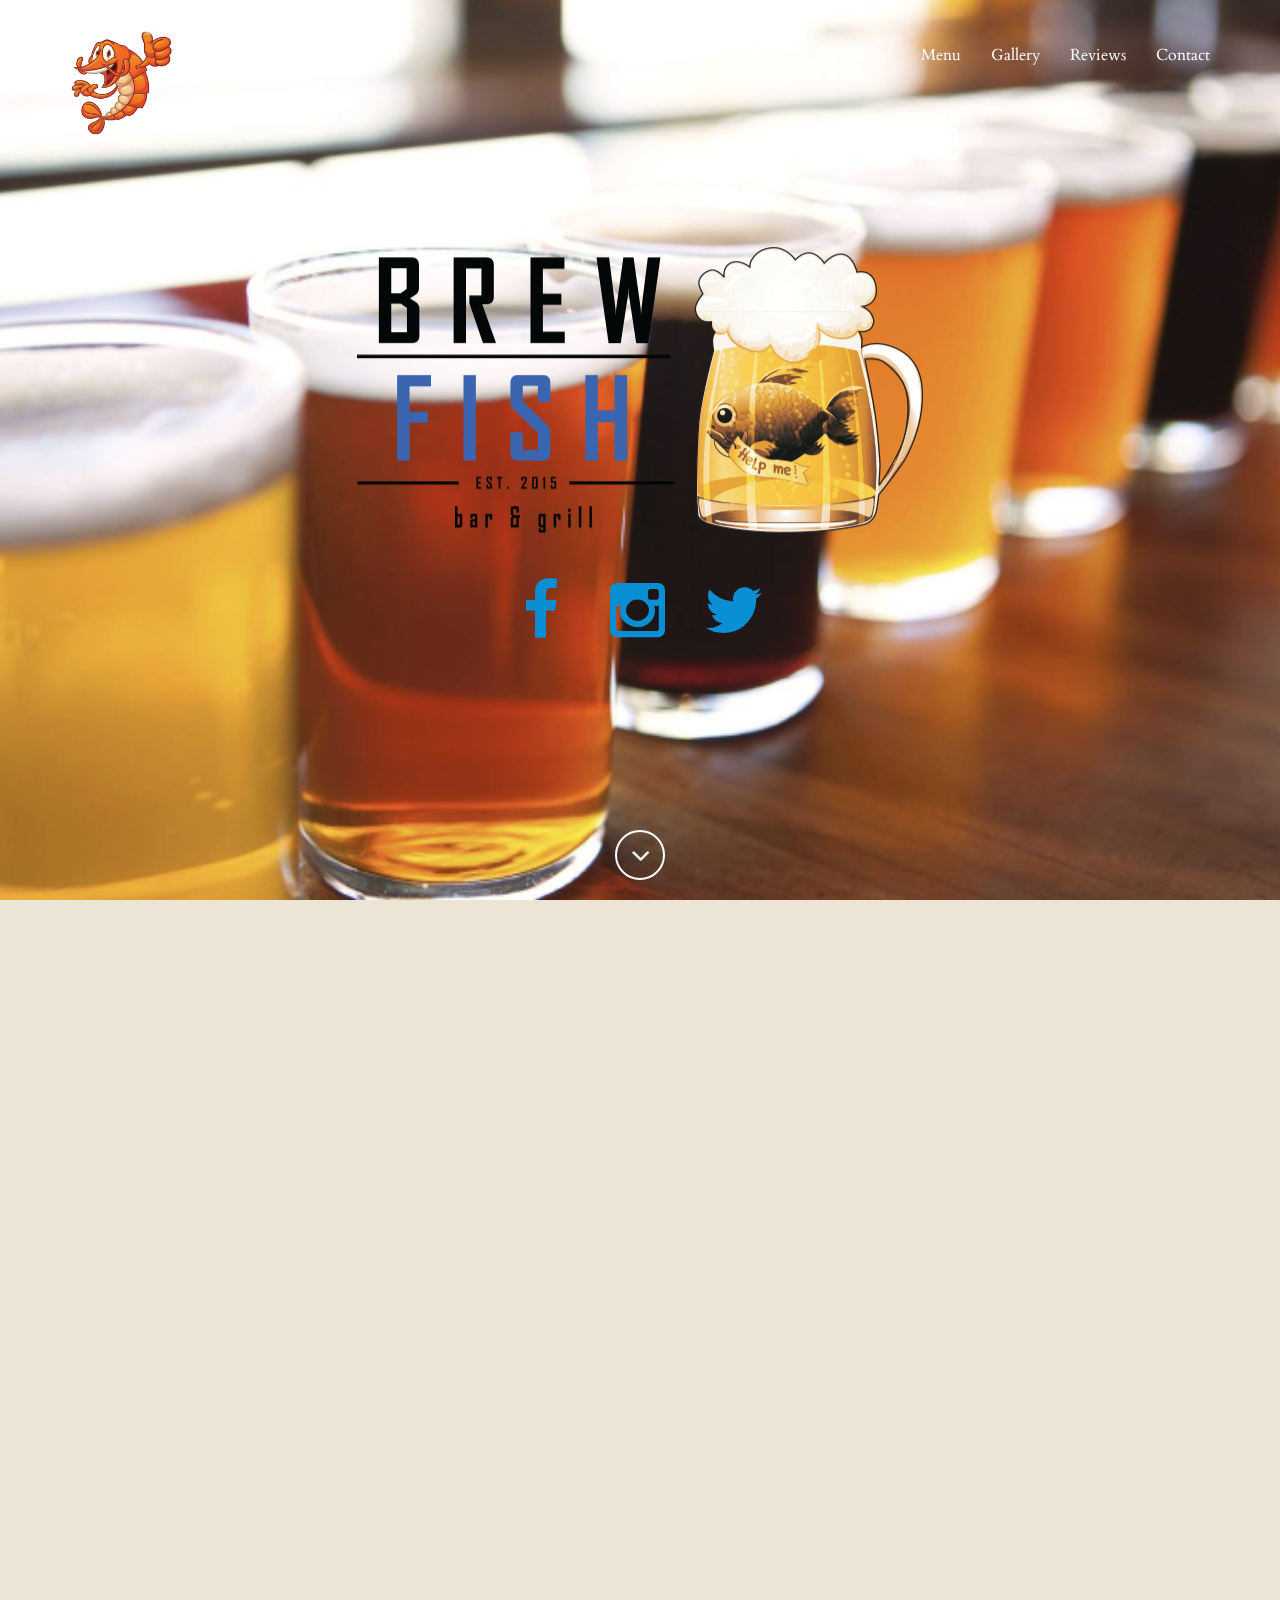
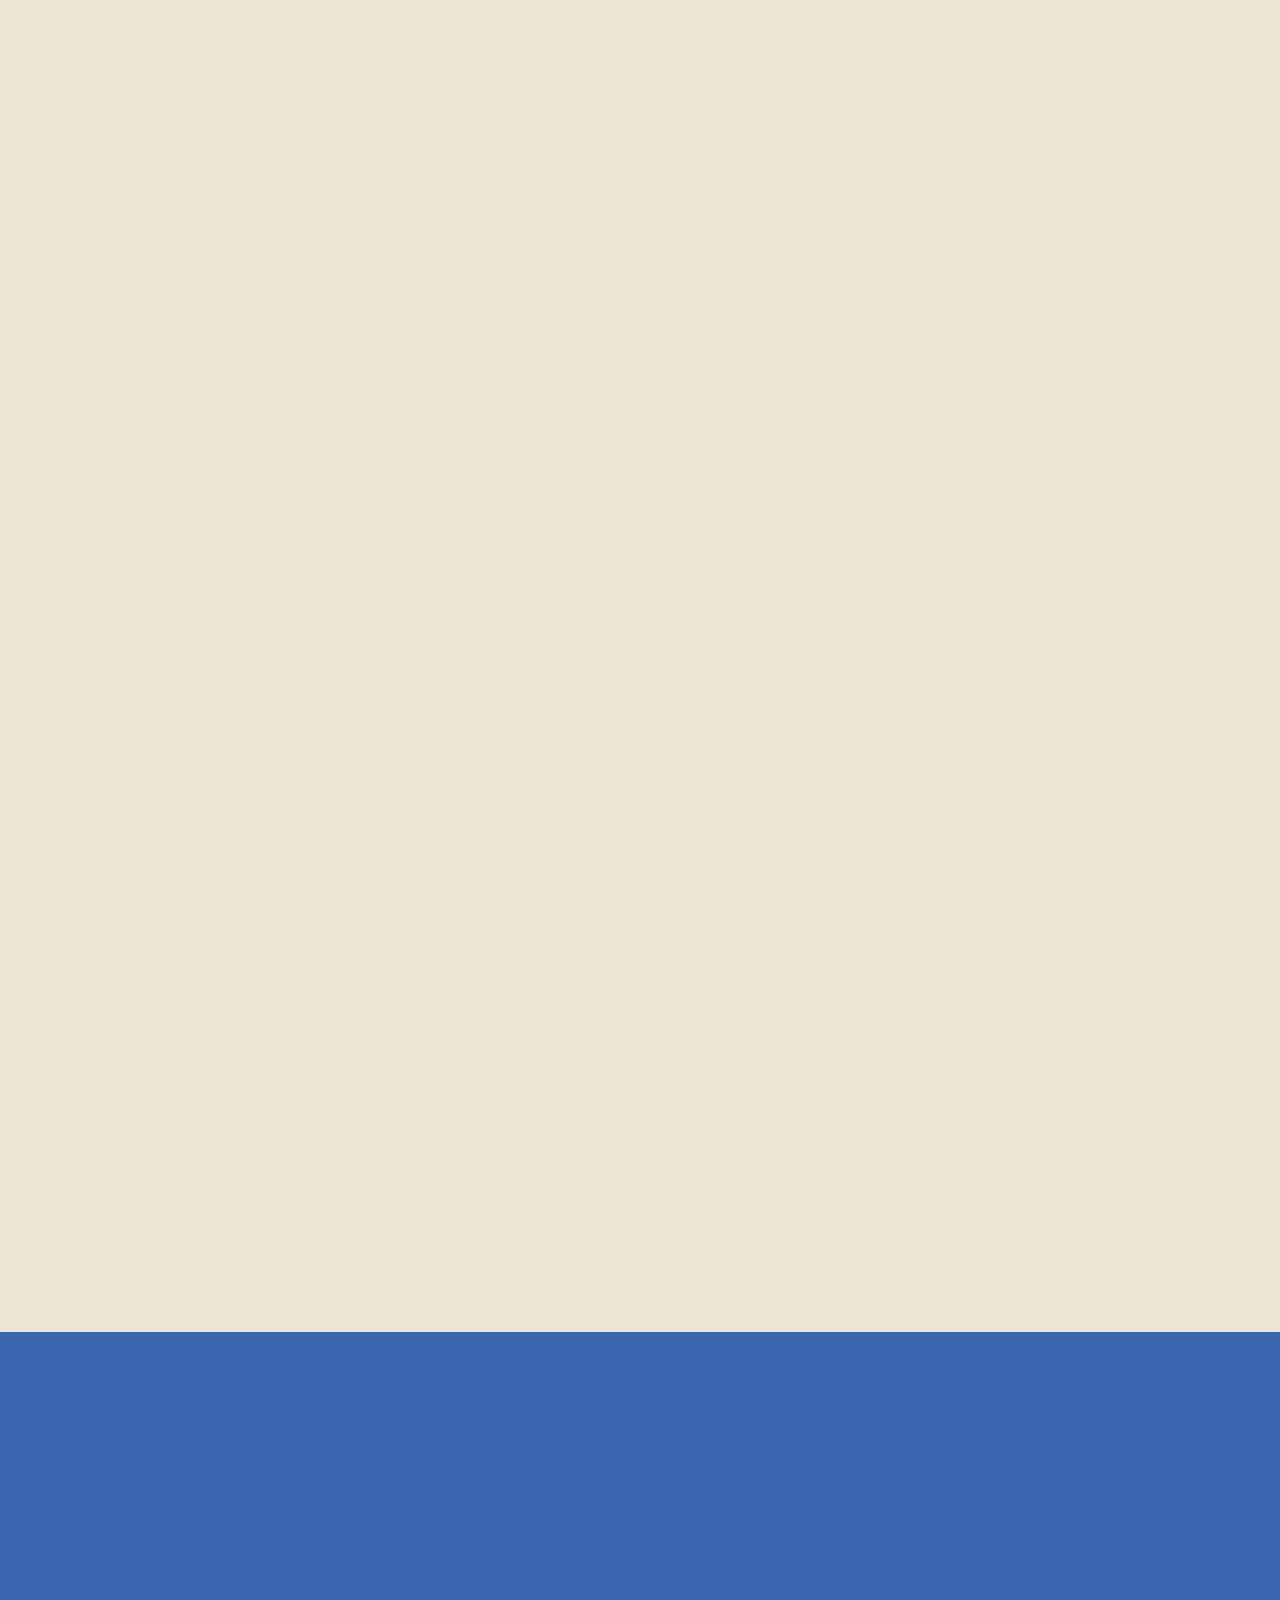
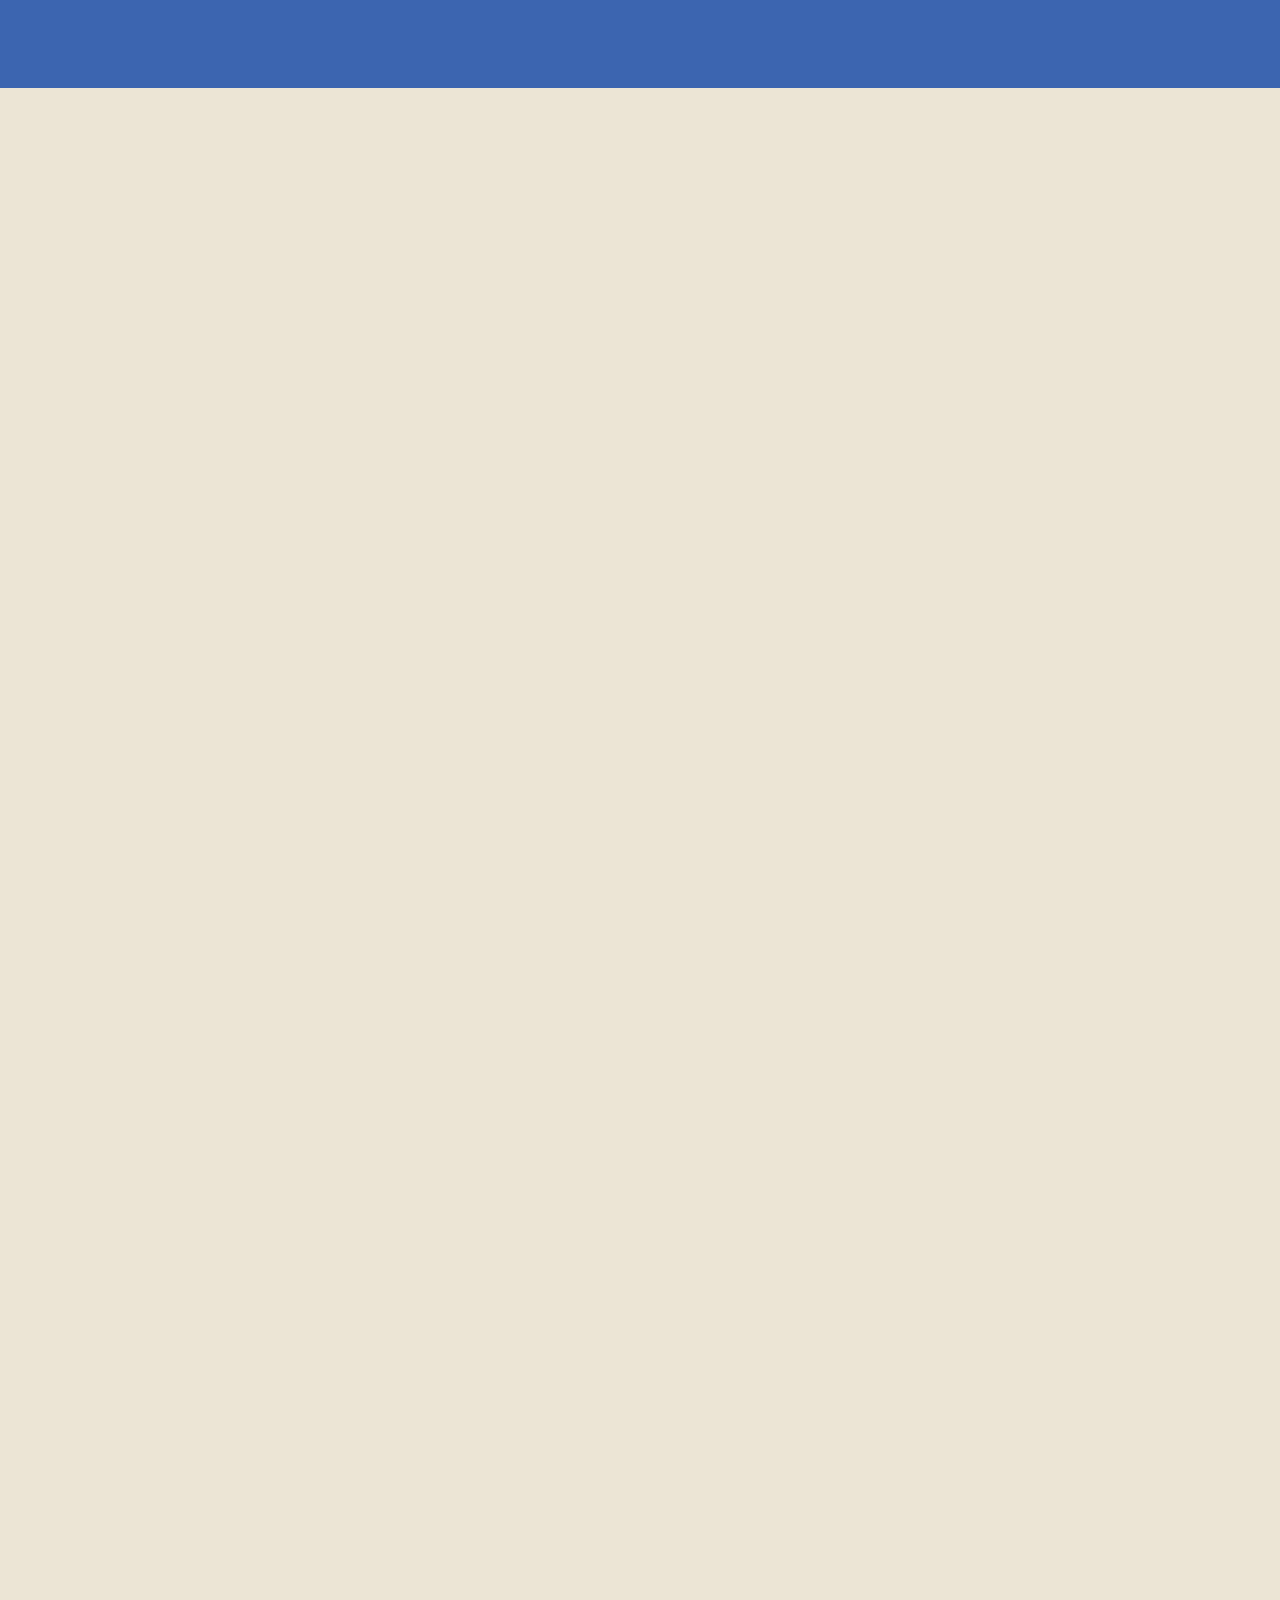
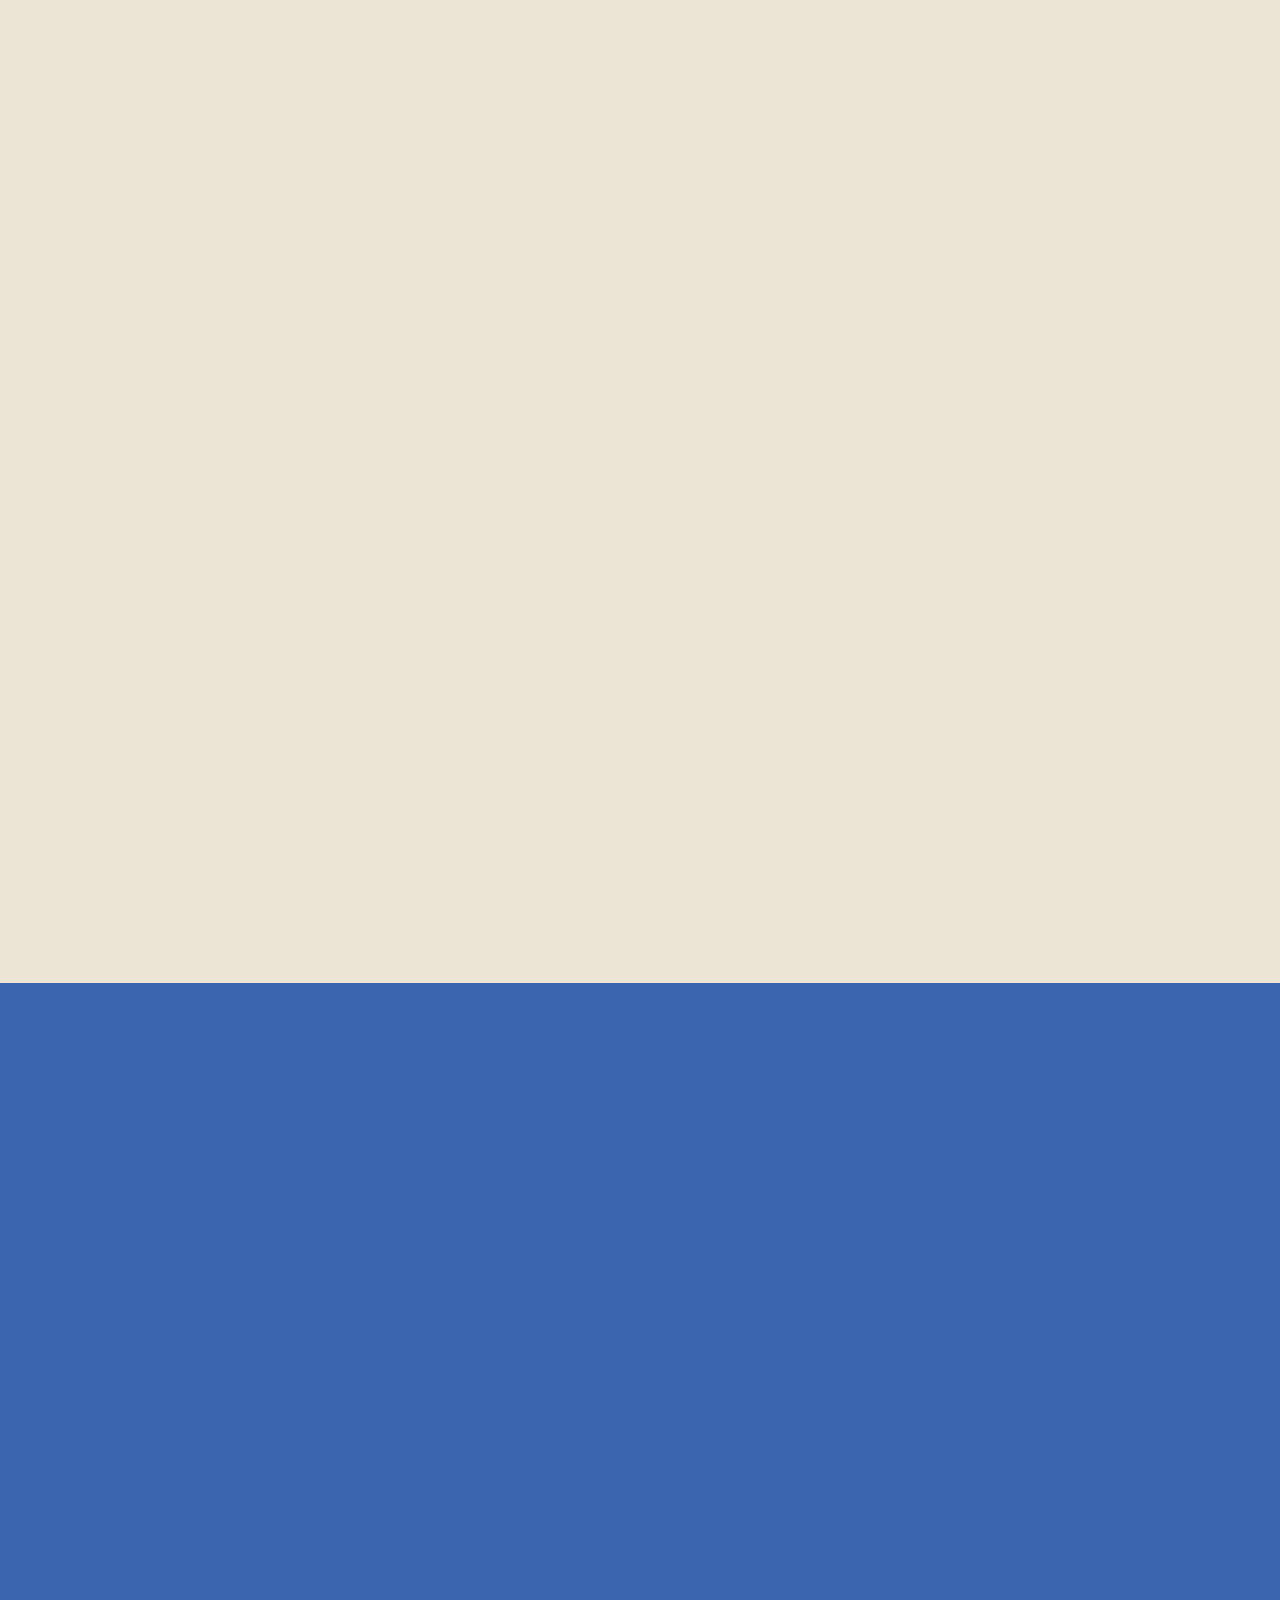
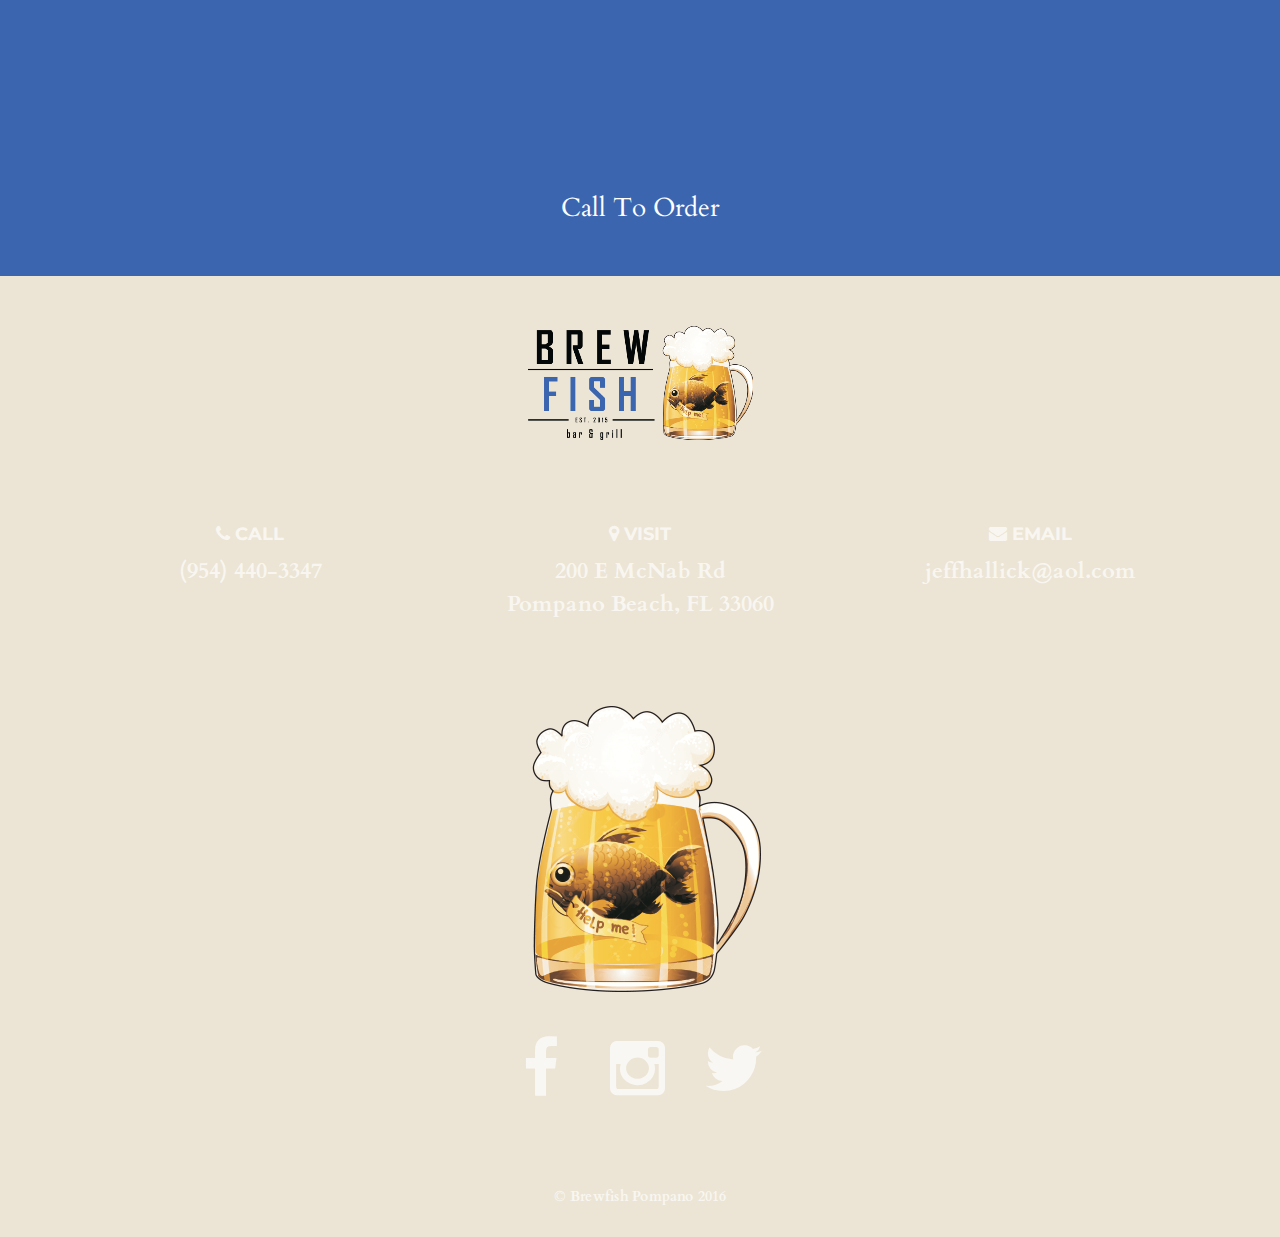
<file: public/index.html>
<!DOCTYPE html>
<html lang="en">

<head>
    <meta charset="utf-8">
    <meta name="viewport" content="width=device-width, initial-scale=1.0, user-scalable=no">
    <meta name="description" content="">
    <meta name="author" content="">
    <meta name="keywords" content="waterfront, casual dining, seafood, patio bar, brunch, happy hour">
    <title>BrewFish Pompano</title>
    <!-- Bootstrap Core CSS -->
    <link href="assets/css/bootstrap/bootstrap.min.css" rel="stylesheet" type="text/css">
    <!-- Retina.js - Load first for faster HQ mobile images. -->
    <script src="assets/js/plugins/retina/retina.min.js"></script>
    <!-- Font Awesome -->
    <link href="assets/font-awesome/css/font-awesome.min.css" rel="stylesheet" type="text/css">
    <!-- Default Fonts -->
    <link href='http://fonts.googleapis.com/css?family=Roboto:400,100,100italic,300,300italic,400italic,500,500italic,700,700italic,900,900italic' rel='stylesheet' type='text/css'>
    <link href='http://fonts.googleapis.com/css?family=Raleway:400,100,200,300,600,500,700,800,900' rel='stylesheet' type='text/css'>
    <!-- Modern Style Fonts (Include these is you are using body.modern!) -->
    <link href='http://fonts.googleapis.com/css?family=Montserrat:400,700' rel='stylesheet' type='text/css'>
    <link href='http://fonts.googleapis.com/css?family=Cardo:400,400italic,700' rel='stylesheet' type='text/css'>
    <!-- Vintage Style Fonts (Include these if you are using body.vintage!) -->
    <link href='http://fonts.googleapis.com/css?family=Sanchez:400italic,400' rel='stylesheet' type='text/css'>
    <link href='http://fonts.googleapis.com/css?family=Cardo:400,400italic,700' rel='stylesheet' type='text/css'>
    <!-- Plugin CSS -->
    <link href="assets/css/plugins/owl-carousel/owl.carousel.css" rel="stylesheet" type="text/css">
    <link href="assets/css/plugins/owl-carousel/owl.theme.css" rel="stylesheet" type="text/css">
    <link href="assets/css/plugins/owl-carousel/owl.transitions.css" rel="stylesheet" type="text/css">
    <link href="assets/css/plugins/magnific-popup.css" rel="stylesheet" type="text/css">
    <link href="assets/css/plugins/background.css" rel="stylesheet" type="text/css">
    <link href="assets/css/plugins/animate.css" rel="stylesheet" type="text/css">
    <!-- Vitality Theme CSS -->
    
    <link href="assets/css/vitality-blue.css" rel="stylesheet" type="text/css">
    <!-- <link href="assets/css/vitality-turquoise.css" rel="stylesheet" type="text/css"> -->
    <!-- <link href="assets/css/vitality-yellow.css" rel="stylesheet" type="text/css"> -->
    <!-- IE8 support for HTML5 elements and media queries -->
    <!--[if lt IE 9]>
      <script src="https://oss.maxcdn.com/libs/html5shiv/3.7.0/html5shiv.js"></script>
      <script src="https://oss.maxcdn.com/libs/respond.js/1.3.0/respond.min.js"></script>
    <![endif]-->
</head>
<!-- Alternate Body Classes: .modern and .vintage -->

<body id="page-top" class="modern">
    <!-- Navigation -->
    <!-- Note: navbar-default and navbar-inverse are both supported with this theme. -->
    <nav class="navbar navbar-inverse navbar-fixed-top navbar-expanded">
        <div class="container">
            <!-- Brand and toggle get grouped for better mobile display -->
            <div class="navbar-header">
                <button type="button" class="navbar-toggle" data-toggle="collapse" data-target="#bs-example-navbar-collapse-1">
                    <span class="sr-only">Toggle navigation</span>
                    <span class="icon-bar"></span>
                    <span class="icon-bar"></span>
                    <span class="icon-bar"></span>
                </button>
                <a class="navbar-brand page-scroll" href="#page-top">
                    <img src="assets/img/small.png" class="img-responsive" alt="">
                </a>
            </div>
            <!-- Collect the nav links, forms, and other content for toggling -->
            <div class="collapse navbar-collapse" id="bs-example-navbar-collapse-1">
                <ul class="nav navbar-nav navbar-right">
                    <li class="hidden">
                        <a class="page-scroll" href="#page-top"></a>
                    </li>
                    <li>
                        <a class="page-scroll" href="#values">About</a>
                    </li>
                    <li>
                        <a class="page-scroll" href="#menu">Menu</a>
                    </li>
                    <li>
                        <a class="page-scroll" href="#gallery">Gallery</a>
                    </li>
                    <li>
                        <a class="page-scroll" href="#press">Reviews</a>
                    </li>
                    <li>
                        <a class="page-scroll" href="#contact">Contact</a>
                    </li>
                </ul>
            </div>
            <!-- /.navbar-collapse -->
        </div>
        <!-- /.container -->
    </nav>
    <!-- Instructions: Set your background image using the URL below. -->
    <header style="background-image: url('assets/img/beer.png')">
        <div class="intro-content">
            <img src="assets/img/logoo.png" class="img-responsive img-centered" alt=""><br><br>
            <ul class="list-inline">
                        <li><a href="https://www.facebook.com/BrewFishPompano/"><i class="fa fa-facebook fa-fw fa-4x"></i></a>
                        </li>
                        <li><a href="https://www.instagram.com/brewfishpompano/"><i class="fa fa-instagram fa-fw fa-4x"></i></a>
                        </li>
                        <li><a href="https://twitter.com/BrewfishG"><i class="fa fa-twitter fa-fw fa-4x"></i></a>
                        </li>
                        
                    </ul>
        </div>
        <div class="scroll-down">
            <a class="btn page-scroll" href="#values"><i class="fa fa-angle-down fa-fw"></i></a>
        </div>
    </header>
    <section id="values" class="services">
        <div class="container">
            <div class="row text-center">
                <div class="col-lg-12 wow fadeIn">
                    <img src="assets/img/smlogo.png" class="img-responsive img-centered" alt="">
                    <h3>POMPANO BEACH WATERFRONT BAR & GRILL</h3>
                    <hr class="colored">
                    <h3>Reserve Now for Father's DAY!</h3>
                    <h3>Kids under 10 eat free</h3>
                    <h3>Dad's special...16 oz Cowboy ribeye w/ side...$26.95 and one free draft beer</h3>
                    <p><b><i>Live entertainment Friday & Saturday Nights.<br>Happy Hour Monday-Friday 12PM-7PM Saturday-Sunday 4PM-7PM<br>
Bottoms Up Brunch: Saturday's & Sunday's 11-3pm</i></b></p>
                    <p><b>Join us for HAPPY HOUR 7 days a week during the week from 12pm to 7pm and on the weekend from 4pm to 7pm. We have live music at the patio bar every Friday and Saturday night from 6pm to 9pm, and every Saturday and Sunday during brunch from 12pm to 3pm.</b></p>
                    <p><b>Hours of Operation</b></p>
                    <p><b><i>Mon - Thurs | 12PM-10PM</i></b></p>
                    <p><b><i>Fri | 12PM-10:30PM</i></b></p>
                    <p><b><i>Sat - Sun | 11AM-10PM</i></b></p>
                    <a href="#portfolioModal1" data-toggle="modal" class="btn btn-outline-light">About Us <i class="fa fa-long-arrow-right fa-fw"></i></a>

                    <p><b><i>Coming June 10th:</i></b></p>
                    <p><b>THE BREW CELLAR</b></p>
                    <p><b><i>Pompano's best craft beer menu<br>
Proprietary scotch and bourbon list<br>
Pompano's first BACON Happy hour<br>
Eclectic food pairings menu</i></b></p>
                </div>
            </div>
            
    </section>
    <aside class="cta-quote" style="background-image: url('assets/img/mid.png');">
        <div class="container wow fadeIn">
            <div class="row">
                <div class="col-md-10 col-md-offset-1">
                    <img src="assets/img/smlogo.png" class="img-responsive img-centered" alt="">
                    <span class="quote"><b>Enjoy colorful sunsets, refreshing drinks, and celebrated cuisine all while relaxing in the casual and intimate setting of Brewfish Bar & Grill.</b></span>
                    <hr class=" colored">
                    <a class="btn btn-outline-light page-scroll" href="#gallery">Check out our Gallery</a>
                </div>
            </div>
        </div>
    </aside>
    <section id="menu" class="bg-gray">
        <div class="container text-center wow fadeIn">
            <h2>Menu</h2>
            <hr class="colored">
            <p><b>Here are our food & drink menus.</b></p>
        </div>
    </section>
    <section class="portfolio-carousel wow fadeIn">
        <div class="item" style="background-image: url('assets/img/food.jpg')">
            <div class="container-fluid">
                <div class="row">
                    <div class="col-md-4 col-md-push-8">
                        <div class="project-details">
                            <img src="assets/img/smlogo.png" class="img-responsive client-logo" alt="">
                            <span class="project-name">Food Menu</span>
                            <span class="project-description"></span>
                            <hr class="colored">
                            <a href="#portfolioModal2" data-toggle="modal" class="btn btn-outline-light">View Menu <i class="fa fa-long-arrow-right fa-fw"></i></a>
                        </div>
                    </div>
                    
                </div>
            </div>
        </div>
        <div class="item" style="background-image: url('assets/img/brunch.jpg')">
            <div class="container-fluid">
                <div class="row">
                    <div class="col-md-4 col-md-push-8">
                        <div class="project-details">
                            <img src="assets/img/smlogo.png" class="img-responsive client-logo" alt="">
                            <span class="project-name">Brunch Menu</span>
                            <span class="project-description">Endless Mimosas // Endless Bloody Marys // Funky Buddah</span>
                            <hr class="colored">
                            <a href="#portfolioModal4" data-toggle="modal" class="btn btn-outline-light">View Menu <i class="fa fa-long-arrow-right fa-fw"></i></a>
                        </div>
                    </div>
                    
                </div>
            </div>
        </div>
        <div class="item" style="background-image: url('assets/img/bnw.jpg')">
            <div class="container-fluid">
                <div class="row">
                    <div class="col-md-4 col-md-push-8">
                        <div class="project-details">
                            <img src="assets/img/smlogo.png" class="img-responsive client-logo" alt="">
                            <span class="project-name">Beer & Wine</span>
                            <span class="project-description"></span>
                            <hr class="colored">
                            <a href="#portfolioModal3" data-toggle="modal" class="btn btn-outline-light">View Menu <i class="fa fa-long-arrow-right fa-fw"></i></a>
                        </div>
                    </div>
                    
                </div>
            </div>
        </div>

        
    </section>

    <section id="gallery">
        <div class="container wow fadeIn">
            <div class="row text-center">
                <div class="col-lg-12">
                    <h2>Gallery</h2>
                    <hr class="colored">
                    <p><b>"You never know who you’ll meet at Brewfish Bar & Grill in Pompano Beach, FL!"</b></p>
                </div>
            </div>
            <div class="row content-row">
                <div class="col-lg-12">
                    <div class="portfolio-gallery">
                        <div class="item">
                            <a href="assets/img/1.jpg" class="gallery-link" title="">
                                <img src="assets/img/1.jpg" class="img-responsive img-centered" alt="">
                            </a>
                        </div>
                        <div class="item">
                            <a href="assets/img/2.jpg" class="gallery-link" title="">
                                <img src="assets/img/2.jpg" class="img-responsive img-centered" alt="">
                            </a>
                        </div>
                        <div class="item">
                            <a href="assets/img/3.jpg" class="gallery-link" title="">
                                <img src="assets/img/3.jpg" class="img-responsive img-centered" alt="">
                            </a>
                        </div>
                        <div class="item">
                            <a href="assets/img/4.jpg" class="gallery-link" title="">
                                <img src="assets/img/4.jpg" class="img-responsive img-centered" alt="">
                            </a>
                        </div>
                        <div class="item">
                            <a href="assets/img/5.jpg" class="gallery-link" title="">
                                <img src="assets/img/5.jpg" class="img-responsive img-centered" alt="">
                            </a>
                        </div>
                        <div class="item">
                            <a href="assets/img/6.jpg" class="gallery-link" title="">
                                <img src="assets/img/6.jpg" class="img-responsive img-centered" alt="">
                            </a>
                        </div>
                        <div class="item">
                            <a href="assets/img/7.jpg" class="gallery-link" title="">
                                <img src="assets/img/7.jpg" class="img-responsive img-centered" alt="">
                            </a>
                        </div>
                        <div class="item">
                            <a href="assets/img/8.jpg" class="gallery-link" title="">
                                <img src="assets/img/8.jpg" class="img-responsive img-centered" alt="">
                            </a>
                        </div>
                        <div class="item">
                            <a href="assets/img/9.jpg" class="gallery-link" title="">
                                <img src="assets/img/9.jpg" class="img-responsive img-centered" alt="">
                            </a>
                        </div>
                        <div class="item">
                            <a href="assets/img/10.jpg" class="gallery-link" title="">
                                <img src="assets/img/10.jpg" class="img-responsive img-centered" alt="">
                            </a>
                        </div>
                        <div class="item">
                            <a href="assets/img/11.jpg" class="gallery-link" title="">
                                <img src="assets/img/11.jpg" class="img-responsive img-centered" alt="">
                            </a>
                        </div>
                        <div class="item">
                            <a href="assets/img/12.jpg" class="gallery-link" title="">
                                <img src="assets/img/12.jpg" class="img-responsive img-centered" alt="">
                            </a>
                        </div>
                    </div>
                </div>
            </div>
        </div>
    </section>
     <section id="pricing" class="pricing" style="background-image: url('assets/img/HH.jpg')">
        <div class="container wow fadeIn">
            <div class="row text-center">
                <div class="col-lg-12">
                    <h2>Special Events</h2>
                    <hr class="colored">
                    <p><b>Check out our Special Events!!</b></p>
                </div>
            </div>
            <div class="row content-row">
                <div class="col-md-4">
                    <div class="pricing-item featured-first">
                        <h3>Monday - Wednesday</h3>
                        <hr class="colored">
                        <ul class="list-group">
                            <li class="list-group-item"><b>Monday/Tuesday</b> | GET 50% OFF ALL BOTTLED WINE</li>
                            <li class="list-group-item"><b>Tuesday</b> | Family Night - Kids under 10 eat free</li>
                            <li class="list-group-item"><b>Wednesday</b> | LOBSTER NIGHT // TWO MAINE LOBSTER W/ SIDE ONLY $28</li>
                            
                        </ul>
                        
                    </div>
                </div>
                <div class="col-md-4">
                    <div class="pricing-item featured">
                        <h3>Thursday - Friday</h3>
                        <hr class="colored">
                        <ul class="list-group">
                            <li class="list-group-item"><b>Thursday </b>| TRIVIA NIGHT/Prizes 7-9PM</li>
                            <li class="list-group-item"><b>Friday</b> | LIVE ENTERTAINMENT 6-9PM</li>
                        </ul>
                        
                    </div>
                </div>
                <div class="col-md-4">
                    <div class="pricing-item featured-last">
                        <h3>Saturday - Sunday</h3>
                        <p></p>
                        <hr class="colored">
                        <ul class="list-group">
                            <li class="list-group-item"><b>Saturday</b> | Bottom up brunch with $15 endless bloodies // mimosas // DOMESTIC drafts (with food purchase) // live entertainment 6-9pm</li>
                            <li class="list-group-item"><b>Sunday</b> | Bottoms up brunch with $15 endless bloodies // mimosas // DOMESTIC drafts (with food purchase)</li>
                            
                        </ul>
                    </div>
                </div>
            </div>
        </div>
    </section>
    
    <section id="press" class="testimonials bg-gray">
        <div class="container wow fadeIn">
            <div class="row">
                <div class="col-lg-12">
                    <h2>Reviews</h2>
                    <hr class="colored">
                    <p><b>Here's what the critics are saying.</b></p>
                </div>
            </div>
            <div class="row content-row">
                <div class="col-lg-10 col-lg-offset-1">
                    <div class="testimonials-carousel">
                        <div class="item">
                            <div class="row">
                                <div class="col-lg-12">
                                    <p class="lead">"I went recently and had across the board 5+ experience!!"</p>
                                    <p class="quote"><b>Great local bar & restaurant. Ive eaten here a few times now, great food and spectacular staff. I couldnt ask for anything better of a local vibe hot spot!</b></p>
                                    <div class="testimonial-info">
                                        <div class="testimonial-img">
                                            <img src="assets/img/misty.jpg" class="img-circle img-responsive" alt="">
                                        </div>
                                        <div class="testimonial-author">
                                            <span class="name">Misty Dawn</span>
                                            <p class="small">Google Reviews</p>
                                            <div class="stars">
                                                <i class="fa fa-star"></i>
                                                <i class="fa fa-star"></i>
                                                <i class="fa fa-star"></i>
                                                <i class="fa fa-star"></i>
                                                <i class="fa fa-star"></i>
                                            </div>
                                        </div>
                                    </div>
                                </div>
                            </div>
                        </div>
                        <div class="item">
                            <div class="row">
                                <div class="col-lg-12">
                                    <p class="lead">"Awesome local spot on the water with live music and delicious food."</p>
                                    <p class="quote"><b>Struck gold when we found this place..The food the music, the servers and best of all the atmosphere is wonderful!! If you love clam chowda and Bimini bread..This is for sure the place to go!!</b></p>
                                    <div class="testimonial-info">
                                        <div class="testimonial-img">
                                            <img src="assets/img/char.jpg" class="img-circle img-responsive" alt="">
                                        </div>
                                        <div class="testimonial-author">
                                            <span class="name">Charlene V.</span>
                                            <p class="small">Yelp</p>
                                            <div class="stars">
                                                <i class="fa fa-star"></i>
                                                <i class="fa fa-star"></i>
                                                <i class="fa fa-star"></i>
                                                <i class="fa fa-star"></i>
                                                <i class="fa fa-star"></i>
                                            </div>
                                        </div>
                                    </div>

                                </div>

                            </div>

                        </div>

                    </div>
                    <ul class="list-inline">
                        <li><a href="https://www.facebook.com/BrewFishPompano/"><i class="fa fa-facebook fa-fw fa-4x"></i></a>
                        </li>
                        <li><a href="https://www.instagram.com/brewfishpompano/"><i class="fa fa-instagram fa-fw fa-4x"></i></a>
                        </li>
                        <li><a href="https://twitter.com/BrewfishG"><i class="fa fa-twitter fa-fw fa-4x"></i></a>
                        </li>
                        
                    </ul>
                </div>
            </div>
        </div>
    </section>
    
    
    <a href="tel:9544403347" class="btn btn-block btn-full-width">Call To Order</a>
    <footer id="contact" class="footer" style="background-image: url('assets/img/footer.png')">
        <div class="container text-center">
            <img src="assets/img/smlogo.png" class="img-responsive img-centered" alt="">
            <div class="row">
                <div class="col-md-4 contact-details">
                    <h4><i class="fa fa-phone"></i> Call</h4>
                    <p><a href="tel:9544403347"><b>(954) 440-3347</b></a></p>
                </div>
                <div class="col-md-4 contact-details">
                    <h4><i class="fa fa-map-marker"></i> Visit</h4>
                    <p><a href="http://maps.apple.com/?address=200+E+McNab+Rd+Pompano Beach,FL"><b>200 E McNab Rd
                        <br>Pompano Beach, FL 33060</b></a></p>
                </div>
                <div class="col-md-4 contact-details">
                    <h4><i class="fa fa-envelope"></i> Email</h4>
                    <p><a href="mailto:jeffhallick@aol.com"><b>jeffhallick@aol.com</b></a>
                    </p>
                </div>
            </div>
            <img src="assets/img/foot.png" class="img-responsive img-centered" alt=""><br><br>
            <div class="row social">
                <div class="col-lg-12">
                    <ul class="list-inline">
                        <li><a href="https://www.facebook.com/BrewFishPompano/"><i class="fa fa-facebook fa-fw fa-4x"></i></a>
                        </li>
                        <li><a href="https://www.instagram.com/brewfishpompano/"><i class="fa fa-instagram fa-fw fa-4x"></i></a>
                        </li>
                         <li><a href="https://twitter.com/BrewfishG"><i class="fa fa-twitter fa-fw fa-4x"></i></a>
                        </li>
                        
                    </ul>
                </div>
            </div>
            <div class="row copyright">
                <div class="col-lg-12">
                    <p class="small">&copy; <b>Brewfish Pompano 2016</b></p>
                </div>
            </div>
        </div>
    </footer>
     <!-- Portfolio Modals -->
    <!-- Example Modal 1 -->
    <div class="portfolio-modal modal fade" id="portfolioModal1" tabindex="-1" role="dialog" aria-hidden="true" style="background-image: url('assets/img/db.png')">
        <div class="modal-content">
            <div class="close-modal" data-dismiss="modal">
                <div class="lr">
                    <div class="rl">
                    </div>
                </div>
            </div>
            <div class="modal-body">
                <div class="container">
                    <div class="row">
                        <div class="col-lg-8 col-lg-offset-2">
                            <img src="assets/img/smlogo.png" class="img-responsive img-centered" alt="">
                            <h2>About Us</h2>
                            <hr class="colored">
                            <p><b>Live entertainment Friday & Saturday nights. Enjoy colorful sunsets, refreshing drinks, and celebrated cuisine all while relaxing in the casual and intimate setting of Brewfish Bar & Grill. Don’t miss Pompano Beach’s fantastic Happy Hour from 12-7 during the week and 4-7 on the weekend, only at Brewfish Bar & Grill. Dine with Brewfish for lunch, dinner and drinks and enjoy American dishes like burgers, steak, sandwiches, flatbreads, salads and Seafood. Delightful seafood such as shrimp, mahi mahi, steamed mussels, crispy conch fritters, creamy clam “chowda”, shrimp pasta, and plenty more! With a new inside & outside bar and tiki Hut you’ll enjoy fresh & creative cocktails, a thoughtful wine menu and great craft beer and domestic beer selection. Brewfish in Pompano beach takes reservations and walk-ins are always welcome. Good for groups, romantic dates, good for kids, or enjoy coming by yourself. You never know who you’ll meet at Brewfish Bar & Grill in Pompano Beach, FL!</b></p>
                        </div>
                        <div class="col-lg-12">
                            <img src="assets/img/1.png" width="500px" height="350px" class="img-responsive img-centered" alt="">
                            <img src="assets/img/2.png" width="500px" height="350px"class="img-responsive img-centered" alt="">
                            <img src="assets/img/3.png" width="500px" height="350px"class="img-responsive img-centered" alt="">
                            <img src="assets/img/4.png" width="500px" height="350px"class="img-responsive img-centered" alt="">
                            <img src="assets/img/5.png" width="500px" height="350px"class="img-responsive img-centered" alt="">
                        </div>
                    </div>
                        
                            <button type="button" class="btn btn-default" data-dismiss="modal"><i class="fa fa-times"></i> Close</button>
                        </div>
                    </div>
                </div>

                    
                </div>
            </div>
        </div>
    </div>
    <!-- Example Modal 2 -->
    <div class="portfolio-modal modal fade" id="portfolioModal2" tabindex="-1" role="dialog" aria-hidden="true" style="background-image: url('assets/img/db.png')">
        <div class="modal-content">
            <div class="close-modal" data-dismiss="modal">
                <div class="lr">
                    <div class="rl">
                    </div>
                </div>
            </div>
            <div class="modal-body">
                <div class="container">
                    <div class="row">
                        <div class="col-lg-8 col-lg-offset-2">
                            <img src="assets/img/smlogo.png" class="img-responsive img-centered" alt="">
                            <h2>Food Menu</h2>
                            <hr class="colored">
                           
                        </div>
                        <div class="col-lg-12">
                            <b><h3>Starters</h3>
                                <hr class="colored">
                                <p>BIMINI BREAD // bimini boatyard's original recipe<br> <i>$4</i></p>
                                <p>WINGS (10) // hot, medium, mild, trifecta or jamaican jerk<br> <i>$10</i></p>
                                <p>CRUNCHY BAHAMIAN STYLE CONCH FRITTERS // w/ citrus jalapeño aoili<br> <i>$7</i></p>
                                <p>KALAHARI CALAMARI W/ SWEET CHILI GLAZE<br> <i>$8</i></p><br>
                                <h3>From The Sea</h3>
                                <hr class="colored">
                                <p>OLD BAY PEEL N EAT SHRIMP // 1/2lb<br> <i>$9</i></p>
                                <p>MUSSEL MANIA W/ FRESH GARLIC HERB BUTTER (DOZEN)<br> <i>$9</i></p>
                                <p>HOT OR COLD CLAMS (DOZEN) // (half)<br> <i>$MP</i></p>
                                <p>LOCAL FLORIDA SMOKED FISH DIP<br> <i>$8</i></p><br>
                                <h3>SOUPS AND SALADS</h3>
                                <hr class="colored">
                                <h5><i>(ADD CHICKEN 6, SHRIMP 7, SALMON 8 TO ANY SALAD)</i></h5>
                                <p>CLAM “CHOWDA" // new england style mug of clam chowda<br> <i>$6</i></p>
                                <p>HOUSE SALAD // (mixed greens, garden vegetables with house made croutons) half 5<br> <i>$9</i></p>
                                <p>OUR SIGNATURE DIANE SALAD // (mixed greens, almonds, rice noodles with fresh mandarin orange and sesame seeds in an sweet asian dressing) half 5<br> <i>$9</i></p>
                                <p>HOUSE CAESAR // (crisp romaine with housemade croutons and parmesan) half 5<br> <i>$9</i></p><br>
                                <h3>SAMMICHES / FAVORITES (Choice of One Side)</h3>
                                <hr class="colored">
                                <p>BIG JOE’S BLACKENED CHICKEN SANDWICH // w/ garlic aioli and housemade pickles<br> <i>$9</i></p>
                                <p>SHRIMP PO BOY // w/ a sassy creole remoulade on a brioche hoagie roll<br> <i>$9</i></p>
                                <p>POMPANO’S BEST FRESH FISH SANDWICH // beer battered with a cilantro and basil aioli & sweet vinegar slaw and house pickles on a brioche bun<br> <i>$12</i></p>
                                <p>FISH TACOS // lightly blackened with secret house pico de gallo and served with side of fresh guacamole<br> <i>$12</i></p>
                                <h3>FLATBREADS</h3>
                                <hr class="colored">
                                <p>MUSHROOM & ARTICHOKE // w/ portabellos, sun dried tomatoes, spinach and fresh mozzarella<br> <i>$10</i></p>
                                <p>HONEY BBQ CHICKEN // roasted chicken, onion, cilantro and jack cheese w/ honey bourbon infused bbq sauce.<br> <i>$10</i></p>
                                <p>TOMATO MOZZ // fresh tomato, mozzarella, oregano and basil w/ slow aged balsamic reduction<br> <i>$</i></p>
                                <h3>FROM THE LAND (Choice of One Side)</h3>
                                <hr class="colored">
                                <p>.5 LB RACK SLOW ROASTED BABY BACK RIBS // (w/ house made bbq sauce) half 12<br> <i>$22</i></p>
                                <p>12 OZ HAND RUBBED RIBEYE STEAK // 12 ounces of big boy beef hand rubbed with our special in house seasonings mix and cooked to temp<br> <i>$27</i></p>
                                <p>CITRUS BRINED CHICKEN BREAST <br> <i>$12</i></p>
                                <h3>FROM THE GRILL (Choice of One Side)</h3> 
                                     <hr class="colored">
                                     <h5><i>(GRILLED, BLACKENED OR PAN SEARED)</i></h5>
                                      <p>SALMON // <i>$14</i></p>
                                      <p>PAPA'S SWORDFISH // <i>$18</i></p>
                                      <p>MAHI MAHI // <i>$16</i></p>
                                      <p>LARGE GULF SHRIMP // <i>$16</i></p>
                                <h3>HOUSE FAVORITES</h3>
                                 <hr class="colored">
                                <p>MALTED AND SALTED FISH N’ CHIPS <br> <i>$16</i></p>
                                <p>8 OZ ALL AMERICAN BURGER // w/ smoke cured bacon and house made pickels on a brioche bun <br> <i>$10</i></p>
                                <h3>PASTA AND SUCH</h3> 
                                     <hr class="colored">
                                <p>SHRIMP PASTA // 16-20 gulf shrimp sauteed in garlic and shallots w/ spinach and tomatoes in a lobster creme sauce <br> <i>$14</i></p>
                                <p>VEGETABLE PRIMAVERA PASTA // fresh carrots, tomatoes, spinach and basil in a garlic white wine sauce <br> <i>$12</i></p>
                                <h3>OTHER THINGS YOU MIGHT WANT</h3> 
                                     <hr class="colored">
                                     <h5><i>All Sides $4</i></h5>
                                <p>FRIES //</p>
                                <p>GREEN BEAN CASSEROLE //</p>
                                <p>COCONUT CILANTRO RICE //</p>
                                <p>SWEET POTATO WEDGES //</p>
                                <p>CHILI CORN //</p>
                                <p>SEASONAL VEGETABLES //</p>
                                <h3>SWEETS</h3> 
                                     <hr class="colored">
                                     <p>FLORIDA KEY LIME PIE W/ RASPBERRY SAUCE //</p>
                                <p> DEATH BY CHOCOLATE ICE CREAM BROWNIE //</p>
                                 <p> OLD FASHION ROOT BEER FLOAT //</p>
                                  <p> VANILLA ICE CREAM //</p>
                                   <p> CHOCOLATE ICE CREAM //</p>
                                

                                





                            </b>
                        </div>
                    </div>
                        
                            <button type="button" class="btn btn-default" data-dismiss="modal"><i class="fa fa-times"></i> Close</button>
                        </div>
                    </div>
                </div>

                    
                </div>
            </div>
        </div>
    </div>
    <!-- Example Modal 3 -->
    <div class="portfolio-modal modal fade" id="portfolioModal3" tabindex="-1" role="dialog" aria-hidden="true" style="background-image: url('assets/img/aboutt.png')">
        <div class="modal-content">
            <div class="close-modal" data-dismiss="modal">
                <div class="lr">
                    <div class="rl">
                    </div>
                </div>
            </div>
            <div class="modal-body">
                <div class="container">
                    <div class="row">
                        <div class="col-lg-8 col-lg-offset-2">
                            <img src="assets/img/smlogo.png" class="img-responsive img-centered" alt="">
                            <h2>Beer & Wine Menu</h2>
                            <hr class="colored">
                           
                        </div>
                        <div class="col-lg-12">
                            <img src="assets/img/b1.png"  class="img-responsive img-centered" alt="">
                            <img src="assets/img/b2.png"class="img-responsive img-centered" alt="">
                            <img src="assets/img/b3.png" class="img-responsive img-centered" alt="">
                            <img src="assets/img/b4.png" class="img-responsive img-centered" alt="">
                            <img src="assets/img/b5.png" class="img-responsive img-centered" alt="">
                        </div>
                    </div>
                        
                            <button type="button" class="btn btn-default" data-dismiss="modal"><i class="fa fa-times"></i> Close</button>
                        </div>
                    </div>
                </div>

                    
                </div>
            </div>
        </div>
    </div>
     <!-- Example Modal 4 -->
    <div class="portfolio-modal modal fade" id="portfolioModal4" tabindex="-1" role="dialog" aria-hidden="true" style="background-image: url('assets/img/db.png')">
        <div class="modal-content">
            <div class="close-modal" data-dismiss="modal">
                <div class="lr">
                    <div class="rl">
                    </div>
                </div>
            </div>
            <div class="modal-body">
                <div class="container">
                    <div class="row">
                        <div class="col-lg-8 col-lg-offset-2">
                            <img src="assets/img/smlogo.png" class="img-responsive img-centered" alt="">
                            <h2>Food Menu</h2>
                            <hr class="colored">
                           
                        </div>
                        <div class="col-lg-12">
                            <b><h3>Small Bites</h3>
                                <hr class="colored">
                                <p>CRISPY CALAMARI // Asian Slaw, Sweet & Sour Chili Sauce, Sesame Oil, Cilantro<br> <i>$9</i></p>
                                <p>CURRIED SPINACH BACON ARTICHOKE DIP // Served with Red Onions, Jalapeños and Tortilla Chips<br> <i>$9</i></p>
                                <p>DARYL’S RIBS // Individual St. Louis Pork Ribs Flash Fried in a Jack Daniel’s Hoisin Plum Sauce Over our Secret House Slaw<br> <i>$10</i></p>
                                <p>CHAR GRILLED CAPE COD WINGS $6 // Grilled with Sea Salt and Malt Vinegar, Served with Roasted Potatoes and Herb Ranch Sauce<br> <i>$6</i></p>
                                <h3>Early Eats</h3>
                                <hr class="colored">
                                <p>BREWFISH “ASHER SPECIAL” // Roasted Potatoes, Sausage, Three Eggs, Melted Cheddar Cheese with a Honey Drizzle<br> <i>$9</i></p>
                                <p>GIANT BREWBERRY PANCAKE // Topped with a Sugared Cream Cheese, Bananas, Raspberries, Vanilla Cream, Served with Hot Blueberry Maple Syrup<br> <i>$8</i></p>
                                <p>BANANAS FOSTER FRENCH TOAST // Sliced Bananas, Brown Sugar, Cinnamon, Myers Rum with Grand Marnier Egg Wash, Served atop our Famous Bimini Bread<br> <i>$</i></p>
                                <p>CUBAN STEAK & EGGS // Mojo Marinated Skirt Steak, 3 Eggs, Cilantro Coconut Rice, Black Beans, Pico De Gallo<br> <i>$14</i></p>
                                <h3>Grub Grab</h3>
                                <hr class="colored">
                                <p>BIG BREWBURGER // 8 ozs. of Choice Beef, Smoked Applewood Bacon, Special BrewFish Beer Cheese, Served on a Grilled Brioche Bun with Lettuce, Tomato, Onion, Housemade Pickles<br> <i>$10</i></p>
                                <p>FISH TACOS // Lightly Blackened with Pico De Gallo,

Guacamole and Secret House Slaw<br> <i>$12</i></p>
                                
                                <p>CHICKEN CAPRESE SANDWICH // Fresh Grilled Chicken, Mozzarella, Tomato, Basil with

a Balsamic Reduction Drizzle on a Grilled Brioche Bun<br> <i>$9</i></p>
                                <p>AHI TUNA SALAD // Pepper Crusted Seared Tuna, Mixed Greens, 

Pickled Ginger, Grilled Pineapple with Sesame

Lime Ginger Vinaigrette Dressing<br> <i>$11</i></p>
                                <p>TWO FACED BACON & EGG CHOPPED SALAD // Mixed Greens, Bacon, Eggs, Cheese, Cucumber, Tomato, 

with Hot Bacon Vinaigrette and Honey Mustard Dressing,

Served with Cheese Toast<br> <i>$10</i></p>
                                <p>DECONSTRUCTED CHICKEN POT PIE // Carrots, Peas, Green Beans in a Creamy Mushroom

Rosemary Sauce with a Crispy Phyllo Dough Shell<br> <i>$9</i></p>
                                
                                

                                





                            </b>
                        </div>
                    </div>
                        
                            <button type="button" class="btn btn-default" data-dismiss="modal"><i class="fa fa-times"></i> Close</button>
                        </div>
                    </div>
                </div>

                    
                </div>
            </div>
        </div>
    </div>
     <!-- Example Modal 5 -->
    <div class="portfolio-modal modal fade" id="portfolioModal5" tabindex="-1" role="dialog" aria-hidden="true" style="background-image: url('assets/img/md.jpg')">
        <div class="modal-content">
            <div class="close-modal" data-dismiss="modal">
                <div class="lr">
                    <div class="rl">
                    </div>
                </div>
            </div>
            <div class="modal-body">
                <div class="container">
                    <div class="row">
                        <div class="col-lg-8 col-lg-offset-2">
                            <img src="assets/img/smlogo.png" class="img-responsive img-centered" alt="">
                            <h2>Mothers' Day Brunch Menu</h2>
                            <hr class="colored">
                           
                        </div>
                        <div class="col-lg-12">
                            <b><h3></h3>
                                KEY LIME and LOBSTER EGGS BENEDICT<br><br>

SCRAMBLED EGGS<br><br>

BACON<br><br>

SAUSAGE<br><br>

PEPPERED HOME FRIES<br><br>

BIMINI FRENCH TOAST<br><br>

CAESAR SALAD<br><br>

HOUSE SALAD<br><br>

POTATO SALAD<br><br>

RICE PILAF<br><br>

BAGELS / CREAM CHEESE /FRUITS<br><br>

PEEL N EAT SHRIMP BOAT<br><br>

PASTA STATION (SPINACHE, SAUSAGE, TOMATO, MUSHROOM, BASIL, OLIVE OIL, ALFREDO, RED SAUCE)<br><br>



GRILLED HERB SALMON <br><br>

BEEF TIPS IN MUSHROOM DEMI SAUCE<br><br>

JERK CHICKEN<br><br>

CHEF JEFF’S GRILL AND CHILL<br><br>

DESSERT STATION FEATURING PIES/CAKES/COOKIES<br><br>

ONE COMPLIMENTARY MIMOSA /BLOODY MARY<br><br>

$15.00 ENDLESS BLOODIES/MIMOSA’S / DOM DRAFT BEER<br><br>

CHEF Jeff’s grill and chill<br><br>

FREE FLOWERS FOR MOM<br><br>

LIVE MUSIC.<br><br>

FLIP FLOPS WELCOME<br><br>

<b>15% GRAT<br><br>

$34.95 per person<br><br>

$14.95 (kids 12 and under)<br><br>

Seating limited / reservations a must</b><br><br>
                                
                                

                                





                            </b>
                        </div>
                    </div>
                        
                            <button type="button" class="btn btn-default" data-dismiss="modal"><i class="fa fa-times"></i> Close</button>
                        </div>
                    </div>
                </div>

                    
                </div>
            </div>
        </div>
    </div>
    <!-- Core Scripts -->
    <script src="assets/js/jquery.js"></script>
    <script src="assets/js/bootstrap/bootstrap.min.js"></script>
    <!-- Plugin Scripts -->
    <script src="assets/js/plugins/jquery.easing.min.js"></script>
    <script src="assets/js/plugins/classie.js"></script>
    <script src="assets/js/plugins/cbpAnimatedHeader.js"></script>
    <script src="assets/js/plugins/owl-carousel/owl.carousel.js"></script>
    <script src="assets/js/plugins/jquery.magnific-popup/jquery.magnific-popup.min.js"></script>
    <script src="assets/js/plugins/background/core.js"></script>
    <script src="assets/js/plugins/background/transition.js"></script>
    <script src="assets/js/plugins/background/background.js"></script>
    <script src="assets/js/plugins/jquery.mixitup.js"></script>
    <script src="assets/js/plugins/wow/wow.min.js"></script>
    <script src="assets/js/contact_me.js"></script>
    <script src="assets/js/plugins/jqBootstrapValidation.js"></script>
    <!-- Vitality Theme Scripts -->
    <script src="assets/js/vitality.js"></script>
</body>

</html>
</file>
<file: public/assets/css/plugins/background.css>
/*! formstone v0.8.29 [background.css] 2015-11-25 | MIT License | formstone.it */

/**
	 * @class
	 * @name .fs-background-element
	 * @type element
	 * @description Target elmement
	 */
/**
	 * @class
	 * @name .fs-background
	 * @type element
	 * @description Base widget class
	 */
.fs-background {
  overflow: hidden;
  position: relative;
  /**
		 * @class
		 * @name .fs-background-container
		 * @type element
		 * @description Container element
		 */
  /**
		 * @class
		 * @name .fs-background-media
		 * @type element
		 * @description Media element
		 */
  /**
		 * @class
		 * @name .fs-background-media.fs-background-animated
		 * @type modifier
		 * @description Indicates animated state
		 */
  /**
		 * @class
		 * @name .fs-background-media.fs-background-navtive
		 * @type modifier
		 * @description Indicates native support
		 */
  /**
		 * @class
		 * @name .fs-background-media.fs-background-fixed
		 * @type modifier
		 * @description Indicates fixed positioning
		 */
  /**
		 * @class
		 * @name .fs-background-embed
		 * @type element
		 * @description Embed/iFrame element
		 */
  /**
		 * @class
		 * @name .fs-background-embed.fs-background-embed-ready
		 * @type modifier
		 * @description Indicates ready state
		 */
}
.fs-background,
.fs-background-container,
.fs-background-media {
  -webkit-transition: none;
          transition: none;
}
.fs-background-container {
  width: 100%;
  height: 100%;
  position: absolute;
  top: 0;
  z-index: 0;
  overflow: hidden;
}
.fs-background-media {
  position: absolute;
  top: 0;
  bottom: 0;
  opacity: 0;
}
.fs-background-media.fs-background-animated {
  -webkit-transition: opacity 0.5s linear;
          transition: opacity 0.5s linear;
}
.fs-background-media img,
.fs-background-media video,
.fs-background-media iframe {
  width: 100%;
  height: 100%;
  display: block;
  -webkit-user-drag: none;
}
.fs-background-media.fs-background-native,
.fs-background-media.fs-background-fixed {
  width: 100%;
  height: 100%;
}
.fs-background-media.fs-background-native img,
.fs-background-media.fs-background-fixed img {
  display: none;
}
.fs-background-media.fs-background-native {
  background-position: center;
  background-size: cover;
}
.fs-background-media.fs-background-fixed {
  background-position: center;
  background-attachment: fixed;
}
.fs-background-embed.fs-background-ready:after {
  width: 100%;
  height: 100%;
  position: absolute;
  top: 0;
  right: 0;
  bottom: 0;
  left: 0;
  z-index: 1;
  content: '';
}
.fs-background-embed.fs-background-ready iframe {
  z-index: 0;
}
</file>
<file: public/assets/css/vitality-blue.css>
/*!
 * Vitality v1.3.5 (http://themes.startbootstrap.com/vitality-v1.3.5)
 * Copyright 2013-2015 Start Bootstrap Themes
 * To use this theme you must have a license purchased at WrapBootstrap (https://wrapbootstrap.com)
 */
html,
body {
  height: 100%;
}
.img-centered {
  margin: 0 auto;
}
.content-row {
  margin-top: 30px;
}
section {
  padding: 100px 0;
}
.bg-gray {
  background-color: #3C65B0;
}
.bg-dark {
  color: white;
  background-color: #222222;
}
@media (max-width: 767px) {
  section {
    padding: 75px 0;
  }
}
.owl-theme .owl-controls .owl-page span {
  background: rgba(34, 34, 34, 0.5);
}
input.form-control {
  border-radius: 0 !important;
}
input.form-control:focus {
  border-color: #0a8fd5;
  box-shadow: none;
}
.btn,
.input-group-btn {
  border-radius: 0 !important;
  -webkit-transition: all 0.5s;
  -moz-transition: all 0.5s;
  transition: all 0.5s;
}
.btn-primary {
  color: #ffffff;
  background-color: #0a8fd5;
  border-color: #0a8fd5;
  -webkit-transition: all 0.5s;
  -moz-transition: all 0.5s;
  transition: all 0.5s;
}
.btn-primary:hover,
.btn-primary:focus,
.btn-primary.focus,
.btn-primary:active,
.btn-primary.active,
.open > .dropdown-toggle.btn-primary {
  color: #ffffff;
  background-color: #097fbd;
  border-color: #0878b3;
}
.btn-primary:active,
.btn-primary.active,
.open > .dropdown-toggle.btn-primary {
  background-image: none;
}
.btn-primary.disabled,
.btn-primary[disabled],
fieldset[disabled] .btn-primary,
.btn-primary.disabled:hover,
.btn-primary[disabled]:hover,
fieldset[disabled] .btn-primary:hover,
.btn-primary.disabled:focus,
.btn-primary[disabled]:focus,
fieldset[disabled] .btn-primary:focus,
.btn-primary.disabled.focus,
.btn-primary[disabled].focus,
fieldset[disabled] .btn-primary.focus,
.btn-primary.disabled:active,
.btn-primary[disabled]:active,
fieldset[disabled] .btn-primary:active,
.btn-primary.disabled.active,
.btn-primary[disabled].active,
fieldset[disabled] .btn-primary.active {
  background-color: #0a8fd5;
  border-color: #0a8fd5;
}
.btn-primary .badge {
  color: #0a8fd5;
  background-color: #ffffff;
}
body {
  font-family: "Roboto", "Helvetica Neue", Helvetica, Arial, sans-serif;
  font-size: 16px;
  font-weight: 300;
}
a {
  color: #0a8fd5;
  -webkit-transition: all 0.5s;
  -moz-transition: all 0.5s;
  transition: all 0.5s;
}
a:hover,
a:focus {
  color: inherit;
  text-decoration: none;
}
p {
  font-size: 18px;
  line-height: 1.5;
}
p.lead {
  font-family: "Raleway", "Helvetica Neue", Helvetica, Arial, sans-serif;
  font-weight: 900;
  text-transform: uppercase;
  font-size: 24px;
}
h1,
h2,
h3,
h4,
h5,
h6 {
  font-family: "Raleway", "Helvetica Neue", Helvetica, Arial, sans-serif;
  font-weight: 900;
  text-transform: uppercase;
}
@media (min-width: 481px) {
  h1 {
    font-size: 52px;
  }
  h2 {
    font-size: 50px;
  }
}
hr {
  max-width: 100px;
  border-top: 1px solid white;
  border-bottom: 1px solid white;
  height: 2px;
  margin: 15px auto;
}
hr.left {
  margin: 15px auto 15px 0;
}
hr.right {
  margin: 15px 0 15px auto;
}
hr.colored {
  border-color: #0a8fd5;
}
@media (min-width: 768px) {
  hr {
    max-width: 200px;
    margin: 20px auto;
  }
  hr.left {
    margin: 20px auto 20px 0;
  }
  hr.right {
    margin: 20px 0 20px auto;
  }
}
.text-primary {
  color: #0a8fd5;
}
.navbar-fixed-top {
  margin-bottom: 0;
}
.navbar-default .navbar-nav > .active > a,
.navbar-default .navbar-nav > .active > a:hover,
.navbar-default .navbar-nav > .active > a:focus,
.navbar-inverse .navbar-nav > .active > a,
.navbar-inverse .navbar-nav > .active > a:hover,
.navbar-inverse .navbar-nav > .active > a:focus {
  color: #0a8fd5;
  background-color: white;
  border-radius: 0;
}
.navbar-default {
  background-color: #0a8fd5;
}
.navbar-default .navbar-toggle .icon-bar {
  background-color: white;
}
.navbar-default .navbar-toggle:hover,
.navbar-default .navbar-toggle:focus {
  background-color: rgba(255, 255, 255, 0.5);
}
.navbar-default .navbar-collapse,
.navbar-default .navbar-form {
  border-color: rgba(255, 255, 255, 0.5);
}
.navbar-inverse {
  background-color: #3C65B0;
}
.navbar-default,
.navbar-inverse {
  border: none;
  border-bottom: 1px solid rgba(255, 255, 255, 0.1);
}
.navbar-default .navbar-brand,
.navbar-inverse .navbar-brand {
  padding: 0 15px;
  color: white;
  opacity: 1;
  text-decoration: none;
  -webkit-transition: all 0.5s;
  -moz-transition: all 0.5s;
  transition: all 0.5s;
}
.navbar-default .navbar-brand:hover,
.navbar-inverse .navbar-brand:hover,
.navbar-default .navbar-brand:focus,
.navbar-inverse .navbar-brand:focus {
  opacity: 1;
}
.navbar-default .navbar-nav li a,
.navbar-inverse .navbar-nav li a {
  color: white;
}
.navbar-default .navbar-nav li a:hover,
.navbar-inverse .navbar-nav li a:hover {
  color: rgba(255, 255, 255, 0.5);
}
@media (min-width: 768px) {
  .navbar-default .navbar-nav > .active > a,
  .navbar-default .navbar-nav > .active > a:hover,
  .navbar-default .navbar-nav > .active > a:focus,
  .navbar-inverse .navbar-nav > .active > a,
  .navbar-inverse .navbar-nav > .active > a:hover,
  .navbar-inverse .navbar-nav > .active > a:focus {
    border-radius: 5px;
  }
  .navbar-fixed-top.navbar-expanded {
    padding: 30px 0;
  }
  .navbar-fixed-top {
    padding: 15px 0;
    -webkit-transition: padding 0.5s;
    -moz-transition: padding 0.5s;
    transition: padding 0.5s;
  }
  .navbar-fixed-top .navbar-brand:hover {
    opacity: 0.5;
  }
  .navbar-default.navbar-expanded,
  .navbar-inverse.navbar-expanded {
    background: transparent;
    border: none;
  }
}
.navbar a:focus {
  outline: none;
}
.navbar .navbar-nav li a:focus {
  outline: none;
}
header {
  position: relative;
  display: block;
  height: auto;
  width: auto;
  background-color: #222222;
  background: no-repeat center center;
  background-attachment: scroll;
  -webkit-background-size: cover;
  -moz-background-size: cover;
  background-size: cover;
  -o-background-size: cover;
  padding: 100px 0;
}
header .intro-content {
  color: white;
  text-align: center;
  position: relative;
}
header .brand-name {
  font-family: "Raleway", "Helvetica Neue", Helvetica, Arial, sans-serif;
  font-size: 55px;
  line-height: 55px;
  text-transform: uppercase;
  font-weight: 900;
  margin-top: 15px;
}
header .brand-name-subtext {
  font-size: 20px;
  line-height: 20px;
  font-weight: 300;
}
header img {
  max-width: 150px;
  max-height: 150px;
}
header .scroll-down {
  position: absolute;
  width: 100%;
  bottom: 20px;
  text-align: center;
}
header .scroll-down .btn {
  height: 50px;
  width: 50px;
  border: 2px solid white;
  border-radius: 100% !important;
  line-height: 50px;
  padding: 0;
  letter-spacing: normal;
  color: white;
  font-size: 30px;
  -webkit-transition: all 0.5s;
  -moz-transition: all 0.5s;
  transition: all 0.5s;
}
header .scroll-down .btn:hover {
  color: rgba(255, 255, 255, 0.5);
  border-color: rgba(255, 255, 255, 0.5);
  outline: none;
}
@media (min-width: 768px) {
  header {
    height: 100%;
    width: 100%;
    padding: 0;
    background-attachment: scroll;
  }
  header .intro-content {
    color: white;
    text-align: center;
    width: 50%;
    margin: auto;
    position: absolute;
    top: 50%;
    left: 50%;
    -webkit-transform: translate(-50%, -50%);
    -ms-transform: translate(-50%, -50%);
    transform: translate(-50%, -50%);
  }
  header .brand-name {
    font-size: 80px;
    line-height: 80px;
  }
  header .brand-name-subtext {
    font-size: 30px;
    line-height: 30px;
  }
  header img {
    max-width: 300px;
    max-height: 300px;
  }
}
@media (min-width: 1025px) {
  header {
    background-attachment: fixed;
  }
}
header.video .overlay {
  position: absolute;
  height: 100%;
  width: 100%;
  background: #000;
  z-index: 998;
  opacity: 0;
}
header.video .intro-content {
  z-index: 999;
}
header.video .scroll-down {
  z-index: 999;
}
@media (min-width: 768px) {
  header.video .overlay {
    opacity: 0.5;
  }
}
aside.cta-quote {
  color: white;
  background-color: #222222;
  background: no-repeat center center scroll;
  -webkit-background-size: cover;
  -moz-background-size: cover;
  background-size: cover;
  -o-background-size: cover;
  padding: 100px 0;
  text-align: center;
}
aside.cta-quote span.quote {
  display: block;
  font-size: 30px;
  line-height: 32px;
  font-weight: 300;
}
@media (min-width: 768px) {
  aside.cta-quote {
    background-attachment: scroll;
    padding: 150px 0;
  }
  aside.cta-quote span.quote {
    font-size: 36px;
    line-height: 38px;
  }
}
@media (min-width: 992px) {
  aside.cta-quote {
    padding: 300px 0;
  }
  aside.cta-quote span.quote {
    font-size: 40px;
    line-height: 42px;
  }
}
@media (min-width: 1025px) {
  aside.cta-quote {
    background-attachment: fixed;
  }
}
.testimonials {
  text-align: center;
}
.testimonials .testimonials-carousel .item {
  padding: 0;
}
.testimonials .testimonials-carousel .item p.quote {
  margin-bottom: 30px;
}
.testimonials .testimonials-carousel .item .testimonial-info {
  margin-bottom: 30px;
}
.testimonials .testimonials-carousel .item .testimonial-info .testimonial-img {
  display: inline-block;
  height: 50px;
  width: 50px;
  margin-right: 10px;
}
.testimonials .testimonials-carousel .item .testimonial-info .testimonial-author {
  display: inline-block;
}
.testimonials .testimonials-carousel .item .testimonial-info .testimonial-author .name {
  font-family: "Raleway", "Helvetica Neue", Helvetica, Arial, sans-serif;
  font-weight: 900;
  text-transform: uppercase;
}
.testimonials .testimonials-carousel .item .testimonial-info .testimonial-author hr.colored {
  margin: 3px auto;
  max-width: 50px;
}
.testimonials .testimonials-carousel .item .testimonial-info .testimonial-author p {
  margin: 0;
}
.testimonials .testimonials-carousel .item .testimonial-info .testimonial-author .stars {
  color: #f1c40f;
}
.testimonials .testimonials-carousel .owl-controls {
  margin-top: 0;
}
.testimonials .testimonials-carousel .owl-controls .owl-prev,
.testimonials .testimonials-carousel .owl-controls .owl-next {
  display: none;
  text-align: center;
  position: absolute;
  height: 60px;
  width: 40px;
  border-radius: 0 !important;
  line-height: 50px;
  font-size: 30px !important;
  margin: auto 0 !important;
  top: 0;
  bottom: 0;
  background-color: #0a8fd5 !important;
  color: white !important;
  -webkit-transition: all 0.5s;
  -moz-transition: all 0.5s;
  transition: all 0.5s;
}
.testimonials .testimonials-carousel .owl-controls .owl-prev:hover,
.testimonials .testimonials-carousel .owl-controls .owl-next:hover {
  opacity: 1;
}
.testimonials .testimonials-carousel .owl-controls .owl-prev {
  left: 15px;
}
.testimonials .testimonials-carousel .owl-controls .owl-next {
  right: 15px;
}
@media (min-width: 768px) {
  .testimonials .testimonials-carousel .item {
    padding: 0 100px;
  }
  .testimonials .testimonials-carousel .owl-controls .owl-prev,
  .testimonials .testimonials-carousel .owl-controls .owl-next {
    display: block;
  }
}
.cta-form h3 {
  margin-top: 0;
}
.about-content {
  padding: 30px;
}
.about-carousel .item {
  padding: 15px;
}
.about-carousel .item .caption {
  padding: 15px;
  color: rgba(255, 255, 255, 0.7);
  width: 100%;
  margin: auto;
  position: absolute;
  top: 50%;
  left: 50%;
  -webkit-transform: translate(-50%, -50%);
  -ms-transform: translate(-50%, -50%);
  transform: translate(-50%, -50%);
}
.about-carousel .item .caption h3 {
  margin: 0;
}
.about-carousel .item .caption hr {
  margin: 5px auto;
  max-width: 50px;
}
.about-carousel .item .caption p {
  margin: 0;
}
.about-carousel .item .caption ul.social {
  margin-top: 5px;
}
.about-carousel .item .caption ul.social li a {
  color: rgba(255, 255, 255, 0.7);
}
.about-carousel .item .caption ul.social li a:hover,
.about-carousel .item .caption ul.social li a:focus {
  color: white;
}
.about-carousel .owl-controls {
  margin-top: 0;
}
.about-carousel .owl-controls .owl-prev,
.about-carousel .owl-controls .owl-next {
  text-align: center;
  position: absolute;
  height: 60px;
  width: 40px;
  border-radius: 0 !important;
  line-height: 50px;
  font-size: 30px !important;
  margin: auto 0 !important;
  top: 0;
  bottom: 0;
  background-color: #0a8fd5 !important;
  color: white !important;
  -webkit-transition: all 0.5s;
  -moz-transition: all 0.5s;
  transition: all 0.5s;
}
.about-carousel .owl-controls .owl-prev:hover,
.about-carousel .owl-controls .owl-next:hover {
  opacity: 1;
}
.about-carousel .owl-controls .owl-prev {
  left: 15px;
}
.about-carousel .owl-controls .owl-next {
  right: 15px;
}
.services .media {
  margin-bottom: 30px;
}
.services .media i.fa {
  height: 75px;
  width: 75px;
  line-height: 70px;
  text-align: center;
  border: 3px solid #222222;
  border-radius: 100%;
  font-size: 30px;
}
.services .media .media-body {
  min-width: none;
  padding-left: 15px;
}
.services .media .media-body h3 {
  margin-bottom: 15px;
}
.services .media .media-body ul {
  list-style: inside;
  padding: 0;
}
.services .media .media-body ul li {
  margin-bottom: 10px;
}
@media (min-width: 390px) {
  .services .media .media-body {
    min-width: 260px;
  }
}
@media (min-width: 992px) {
  .services .media .media-body {
    min-width: 193px;
  }
}
@media (min-width: 1199px) {
  .services .media .media-body {
    min-width: 260px;
  }
}
@media (min-width: 992px) {
  .services .media {
    margin-bottom: 0;
  }
}
.portfolio-carousel {
  padding: 0;
  color: #DFE2E9;
  background-color: #222222;
}
.portfolio-carousel .item {
  background-color: #222222;
  background: no-repeat center center scroll;
  -webkit-background-size: cover;
  -moz-background-size: cover;
  background-size: cover;
  -o-background-size: cover;
  padding: 50px 55px;
  text-align: center;
}
.portfolio-carousel .item .portfolio-image {
  margin-top: 50px;
}
.portfolio-carousel .item .project-details {
  padding: 0;
}
.portfolio-carousel .item .project-details img.client-logo {
  margin: 0 auto 25px;
}
.portfolio-carousel .item .project-details .project-name {
  display: block;
  font-size: 40px;
  line-height: 40px;
  margin-bottom: 5px;
  font-family: "Raleway", "Helvetica Neue", Helvetica, Arial, sans-serif;
  font-weight: 900;
  text-transform: uppercase;
}
.portfolio-carousel .item .project-details .project-description {
  display: block;
  font-size: 18px;
  line-height: 18px;
}
.portfolio-carousel .owl-controls {
  margin-top: 0;
}
.portfolio-carousel .owl-controls .owl-prev,
.portfolio-carousel .owl-controls .owl-next {
  text-align: center;
  position: absolute;
  height: 75px;
  width: 50px;
  border-radius: 0 !important;
  line-height: 70px;
  font-size: 30px !important;
  margin: auto 0 !important;
  top: 0;
  bottom: 0;
  background-color: #0a8fd5 !important;
  color: white !important;
  -webkit-transition: all 0.5s;
  -moz-transition: all 0.5s;
  transition: all 0.5s;
}
.portfolio-carousel .owl-controls .owl-prev:hover,
.portfolio-carousel .owl-controls .owl-next:hover {
  opacity: 1;
}
.portfolio-carousel .owl-controls .owl-prev {
  left: 0;
}
.portfolio-carousel .owl-controls .owl-next {
  right: 0;
}
@media (min-width: 992px) {
  .portfolio-carousel .item {
    padding: 155px 55px 155px;
    text-align: left;
    min-height: 100%;
  }
  .portfolio-carousel .item .portfolio-image {
    margin-top: 0;
  }
  .portfolio-carousel .item .project-details {
    padding: 15% 0 0;
  }
  .portfolio-carousel .item .project-details img.client-logo {
    margin: 0 auto 25px 0;
  }
  .portfolio-carousel .item .project-details .project-name {
    display: block;
    font-size: 50px;
    line-height: 50px;
  }
  .portfolio-carousel .item .project-details .project-description {
    font-size: 20px;
    line-height: 20px;
  }
  .portfolio-carousel .item hr.colored {
    margin: 20px auto 20px 0;
  }
}
.portfolio-gallery .item {
  padding: 15px;
}
.portfolio-modal {
  -webkit-background-size: cover;
  -moz-background-size: cover;
  background-size: cover;
  -o-background-size: cover;
}
.portfolio-modal .modal-backdrop {
  display: none;
}
.portfolio-modal .modal-content {
  color: #000;
  background: transparent;
  border-radius: 0;
  background-clip: border-box;
  -webkit-box-shadow: none;
  box-shadow: none;
  border: none;
  min-height: 100%;
  padding: 100px 0;
  text-align: center;
}
.portfolio-modal .modal-content h2 {
  margin: 0;
  font-size: 46px;
}
.portfolio-modal .modal-content img {
  margin: 30px auto;
}
.portfolio-modal .modal-content .item-details {
  margin: 30px 0;
}
.portfolio-modal .close-modal {
  position: absolute;
  width: 75px;
  height: 75px;
  background-color: transparent;
  top: 25px;
  right: 25px;
  cursor: pointer;
}
.portfolio-modal .close-modal:hover {
  opacity: 0.3;
}
.portfolio-modal .close-modal .lr {
  height: 75px;
  width: 1px;
  margin-left: 35px;
  background-color: white;
  transform: rotate(45deg);
  -ms-transform: rotate(45deg);
  /* IE 9 */
  -webkit-transform: rotate(45deg);
  /* Safari and Chrome */
  z-index: 1051;
}
.portfolio-modal .close-modal .lr .rl {
  height: 75px;
  width: 1px;
  background-color: white;
  transform: rotate(90deg);
  -ms-transform: rotate(90deg);
  /* IE 9 */
  -webkit-transform: rotate(90deg);
  /* Safari and Chrome */
  z-index: 1052;
}
.portfolio-filter {
  display: inline-block;
}
.portfolio-filter #filters {
  list-style: none;
  padding: 0;
  margin-bottom: 30px;
}
.portfolio-filter #filters li {
  display: inline-block;
}
.portfolio-filter #filters li .filter {
  display: block;
  cursor: pointer;
  padding: 10px 15px;
  margin: 2px;
  text-transform: uppercase;
  font-weight: 900;
  letter-spacing: 1px;
  font-size: 12px;
  color: #222222;
  background: transparent;
  border: 1px solid #222222;
  -webkit-transition: all 0.5s;
  -moz-transition: all 0.5s;
  transition: all 0.5s;
}
.portfolio-filter #filters li .filter.active {
  background-color: #0a8fd5;
  color: white;
  border-color: #0a8fd5;
}
#portfoliolist .portfolio {
  width: 31%;
  margin: 1%;
  display: none;
  float: left;
  overflow: hidden;
}
#portfoliolist .portfolio .portfolio-wrapper {
  overflow: hidden;
  position: relative !important;
  background: #222222;
  cursor: pointer;
}
#portfoliolist .portfolio .portfolio-wrapper img {
  max-width: 100%;
  position: relative;
  -webkit-filter: grayscale(0);
  filter: grayscale(0);
}
#portfoliolist .portfolio .portfolio-wrapper img:hover {
  -webkit-filter: grayscale(1);
  filter: grayscale(1);
}
#portfoliolist .portfolio .portfolio-wrapper .caption {
  position: absolute;
  width: 100%;
  height: 75px;
  bottom: -75px;
}
#portfoliolist .portfolio .portfolio-wrapper .caption .caption-bg {
  background: #0a8fd5;
  width: 100%;
  height: 100%;
  position: absolute;
  top: 0;
  left: 0;
}
#portfoliolist .portfolio .portfolio-wrapper .caption .caption-text {
  color: white;
  position: relative;
  z-index: 500;
  padding: 15px 8px;
}
#portfoliolist .portfolio .portfolio-wrapper .caption .caption-text a.text-title {
  color: white;
}
#portfoliolist .portfolio .portfolio-wrapper .caption .caption-text .text-category {
  display: block;
  font-size: 12px;
}
/*  #Mobile (Portrait) - Note: Design for a width of 320px */
@media only screen and (max-width: 767px) {
  #portfoliolist .portfolio {
    width: 48%;
    margin: 1%;
  }
}
.pricing {
  color: white;
  background-color: #222222;
  background: no-repeat center center scroll;
  -webkit-background-size: cover;
  -moz-background-size: cover;
  background-size: cover;
  -o-background-size: cover;
}
.pricing .pricing-item {
  text-align: center;
  background: white;
  color: #222222;
  padding: 30px;
  -webkit-box-shadow: 0px 0px 30px 5px rgba(34, 34, 34, 0.75);
  -moz-box-shadow: 0px 0px 30px 5px rgba(34, 34, 34, 0.75);
  box-shadow: 0px 0px 30px 5px rgba(34, 34, 34, 0.75);
  z-index: 1;
  margin-bottom: 30px;
}
.pricing .pricing-item h3 {
  margin: 0;
}
.pricing .pricing-item hr {
  max-width: 100px;
}
.pricing .pricing-item .price {
  margin-bottom: 20px;
}
.pricing .pricing-item .price .number {
  font-weight: 900;
  font-size: 50px;
}
.pricing .pricing-item .price .number sup {
  font-size: 30px;
}
.pricing .pricing-item .list-group-item {
  border-radius: 0;
}
@media (min-width: 992px) {
  .pricing {
    background-attachment: scroll;
  }
  .pricing .pricing-item {
    margin-bottom: 0;
  }
  .pricing .pricing-item.featured-first {
    margin-right: -15px;
    margin-top: 15px;
  }
  .pricing .pricing-item.featured {
    position: absolute;
    width: 100%;
    left: 0;
    margin: 0;
    padding: 45px 30px;
  }
  .pricing .pricing-item.featured-last {
    margin-left: -15px;
    margin-top: 15px;
  }
}
@media (min-width: 1025px) {
  .pricing {
    background-attachment: fixed;
  }
}
.floating-label-form-group {
  position: relative;
  margin-bottom: 0;
  padding-bottom: 0.5em;
  border-bottom: 1px solid #e1e1e1;
}
.floating-label-form-group input,
.floating-label-form-group textarea {
  z-index: 1;
  position: relative;
  padding-right: 0;
  padding-left: 0;
  border: none;
  border-radius: 0;
  font-size: 1.5em;
  background: none;
  box-shadow: none !important;
  resize: none;
}
.floating-label-form-group label {
  display: block;
  z-index: 0;
  position: relative;
  top: 2em;
  margin: 0;
  font-size: 0.85em;
  line-height: 1.764705882em;
  vertical-align: middle;
  vertical-align: baseline;
  opacity: 0;
  -webkit-transition: top 0.5s ease,opacity 0.5s ease;
  -moz-transition: top 0.5s ease,opacity 0.5s ease;
  -ms-transition: top 0.5s ease,opacity 0.5s ease;
  transition: top 0.5s ease,opacity 0.5s ease;
}
.floating-label-form-group::not(:first-child) {
  padding-left: 14px;
  border-left: 1px solid #e1e1e1;
}
.floating-label-form-group-with-value label {
  top: 0;
  opacity: 1;
}
.floating-label-form-group-with-focus label {
  color: #0a8fd5;
}
form .row:first-child .floating-label-form-group {
  border-top: 1px solid #e1e1e1;
}
footer.footer {
  color: rgba(255, 255, 255, 0.7);
  background: no-repeat center center scroll;
  -webkit-background-size: cover;
  -moz-background-size: cover;
  background-size: cover;
  -o-background-size: cover;
  padding: 50px 0 20px;
}
footer.footer a {
  color: rgba(255, 255, 255, 0.7);
}
footer.footer a:hover {
  color: white;
}
footer.footer p {
  font-size: 22px;
}
footer.footer .contact-details {
  margin: 75px 0;
}
footer.footer .social {
  margin-bottom: 75px;
}
footer.footer .copyright p.small {
  font-size: 14px;
}
@media (min-width: 1025px) {
  footer.footer {
    background-attachment: fixed;
  }
}
.btn-outline-light {
  color: white;
  border: 1px solid white;
  background: #3C65B0;
  -webkit-transition: all 0.5s;
  -moz-transition: all 0.5s;
  transition: all 0.5s;
}
.btn-outline-light:hover,
.btn-outline-light:focus {
  color: #0a8fd5;
  background: white;
  outline: none;
}
.btn-outline-dark {
  color: #222222;
  border: 1px solid #222222;
  background: transparent;
  -webkit-transition: all 0.5s;
  -moz-transition: all 0.5s;
  transition: all 0.5s;
}
.btn-outline-dark:hover,
.btn-outline-dark:focus {
  color: white;
  background: #0a8fd5;
  border-color: #0a8fd5;
  outline: none;
}
.btn {
  border-radius: 0;
  padding: 12px 18px;
  text-transform: uppercase;
  font-weight: 900;
  letter-spacing: 1px;
}
.btn:focus,
.btn:active,
.btn.active {
  outline: none;
}
.btn-full-width {
  border: 0;
  border-radius: 0;
  background-color: #3C65B0;
  color: white;
  padding: 50px 0;
  font-size: 26px;
  font-weight: 200;
  letter-spacing: normal;
  text-transform: none;
}
.btn-full-width:hover {
  background-color: #0a8fd5;
  color: white;
}
.btn-full-width:focus {
  color: white;
}
body.modern {
  font-family: "Cardo", "Helvetica Neue", Helvetica, Arial, sans-serif;
  font-weight: 400;
}
body.modern h1,
body.modern h2,
body.modern h3,
body.modern h4,
body.modern h5,
body.modern h6 {
  font-family: "Montserrat", "Helvetica Neue", Helvetica, Arial, sans-serif;
  font-weight: 700;
  text-transform: uppercase;
}
body.modern p.lead {
  font-family: "Montserrat", "Helvetica Neue", Helvetica, Arial, sans-serif;
  font-weight: 700;
  text-transform: uppercase;
}
body.modern header .brand-name {
  font-family: "Montserrat", "Helvetica Neue", Helvetica, Arial, sans-serif;
  font-weight: 700;
  text-transform: uppercase;
}
body.modern .about-carousel .owl-controls .owl-prev,
body.modern .about-carousel .owl-controls .owl-next {
  line-height: 55px;
}
body.modern .portfolio-carousel .item .project-details .project-name {
  font-family: "Montserrat", "Helvetica Neue", Helvetica, Arial, sans-serif;
  font-weight: 700;
  text-transform: uppercase;
}
body.modern .testimonials .testimonials-carousel .item .testimonial-info .testimonial-author .name {
  font-family: "Montserrat", "Helvetica Neue", Helvetica, Arial, sans-serif;
  font-weight: 700;
  text-transform: uppercase;
}
body.modern .testimonials .testimonials-carousel .owl-controls .owl-prev,
body.modern .testimonials .testimonials-carousel .owl-controls .owl-next {
  line-height: 55px;
}
body.vintage {
  font-family: "Cardo", "Helvetica Neue", Helvetica, Arial, sans-serif;
  font-weight: 400;
}
body.vintage h1,
body.vintage h2,
body.vintage h3,
body.vintage h4,
body.vintage h5,
body.vintage h6 {
  font-family: "Sanchez", "Helvetica Neue", Helvetica, Arial, sans-serif;
  font-weight: 400;
  text-transform: uppercase;
}
body.vintage p.lead {
  font-family: "Sanchez", "Helvetica Neue", Helvetica, Arial, sans-serif;
  font-weight: 400;
  text-transform: uppercase;
}
body.vintage header .brand-name {
  font-family: "Sanchez", "Helvetica Neue", Helvetica, Arial, sans-serif;
  font-weight: 400;
  text-transform: uppercase;
}
body.vintage .about-carousel .owl-controls .owl-prev,
body.vintage .about-carousel .owl-controls .owl-next {
  line-height: 55px;
}
body.vintage .portfolio-carousel .item .project-details .project-name {
  font-family: "Sanchez", "Helvetica Neue", Helvetica, Arial, sans-serif;
  font-weight: 400;
  text-transform: uppercase;
}
body.vintage .testimonials .testimonials-carousel .item .testimonial-info .testimonial-author .name {
  font-family: "Sanchez", "Helvetica Neue", Helvetica, Arial, sans-serif;
  font-weight: 400;
  text-transform: uppercase;
}
body.vintage .testimonials .testimonials-carousel .owl-controls .owl-prev,
body.vintage .testimonials .testimonials-carousel .owl-controls .owl-next {
  line-height: 55px;
}
</file>
